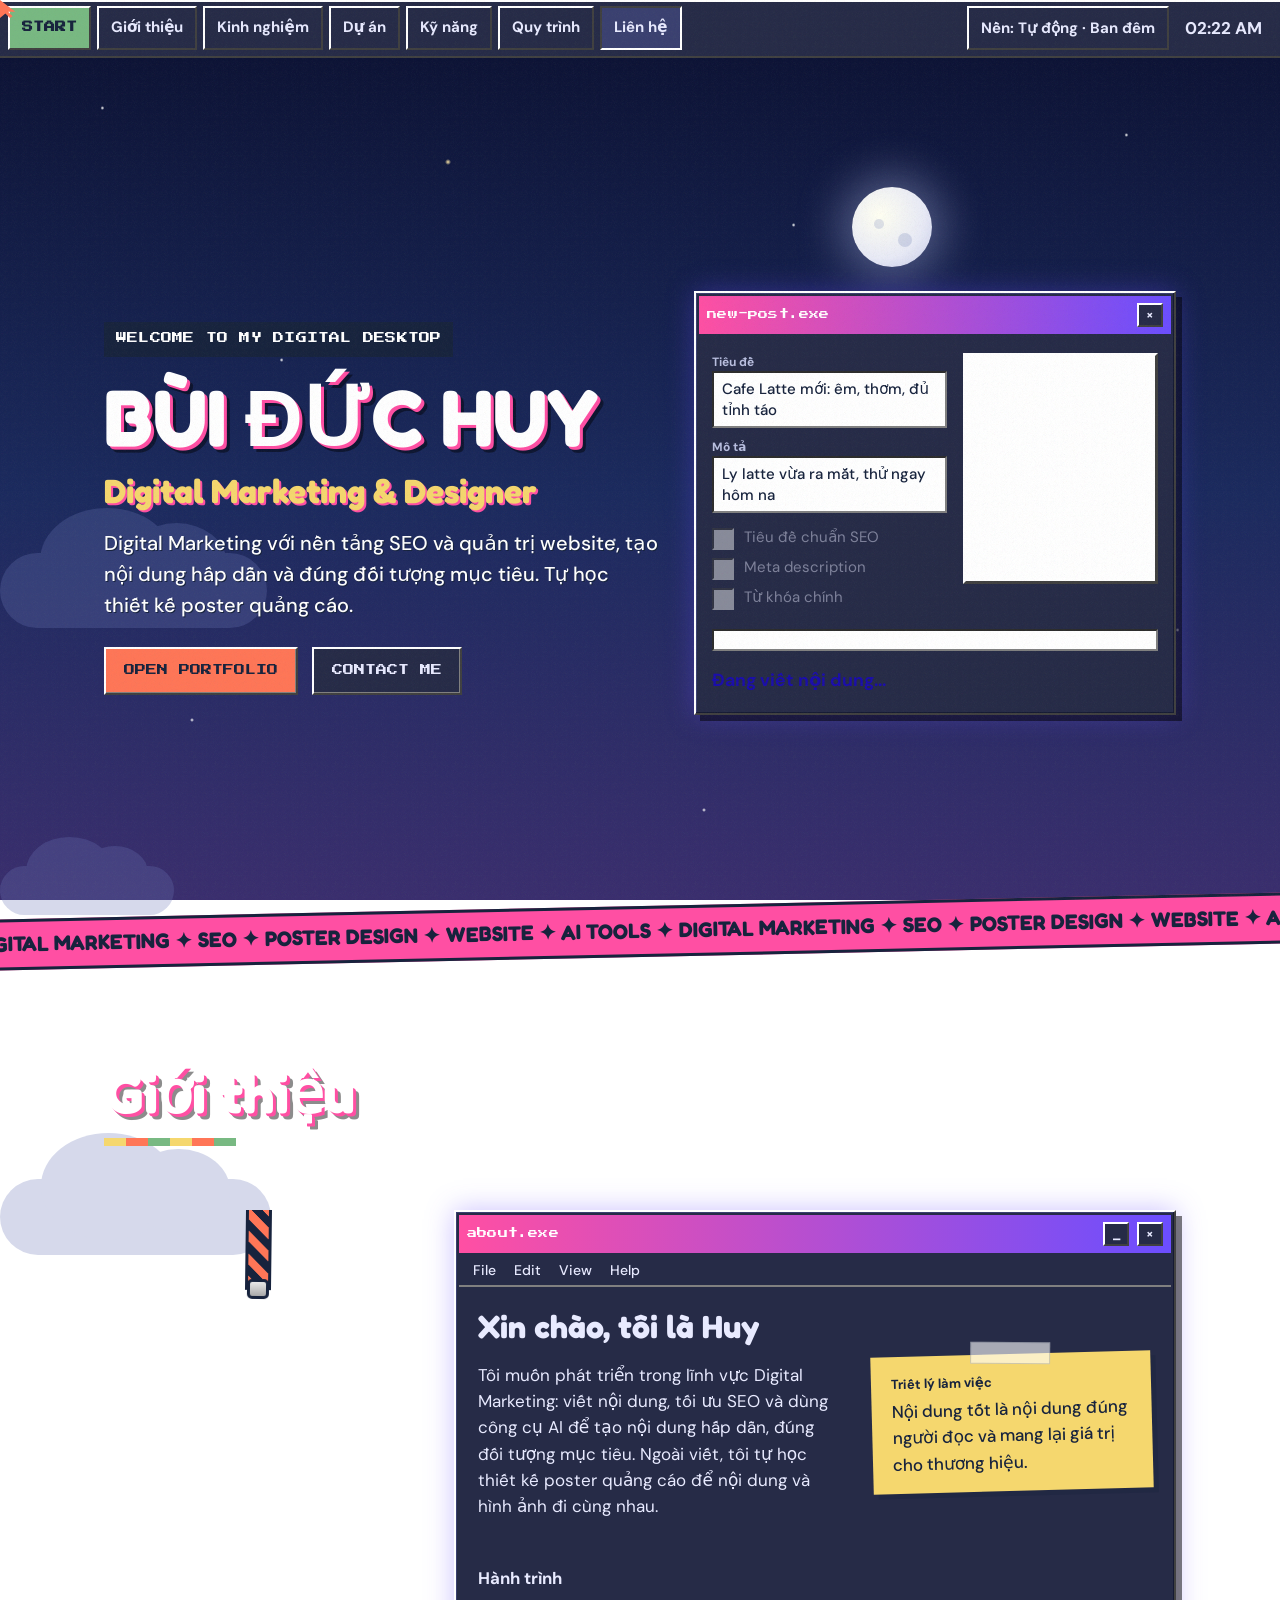
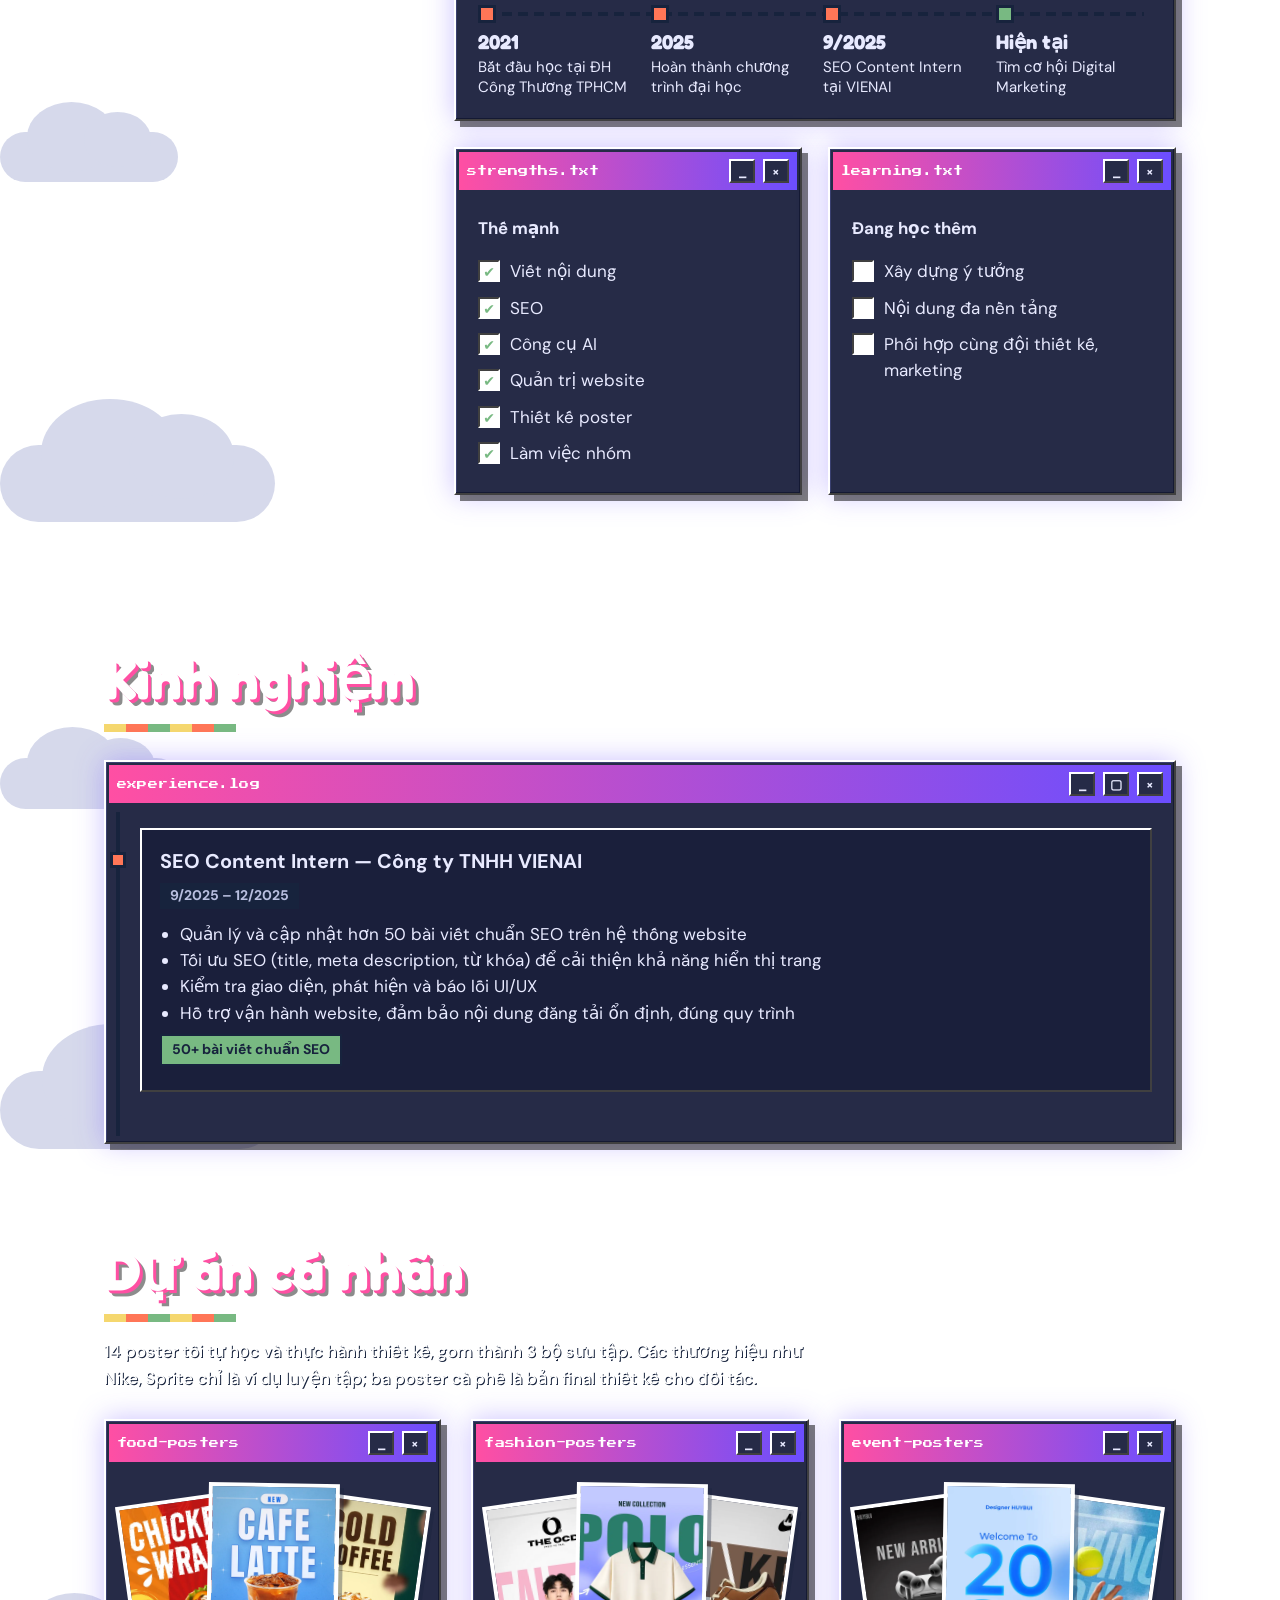
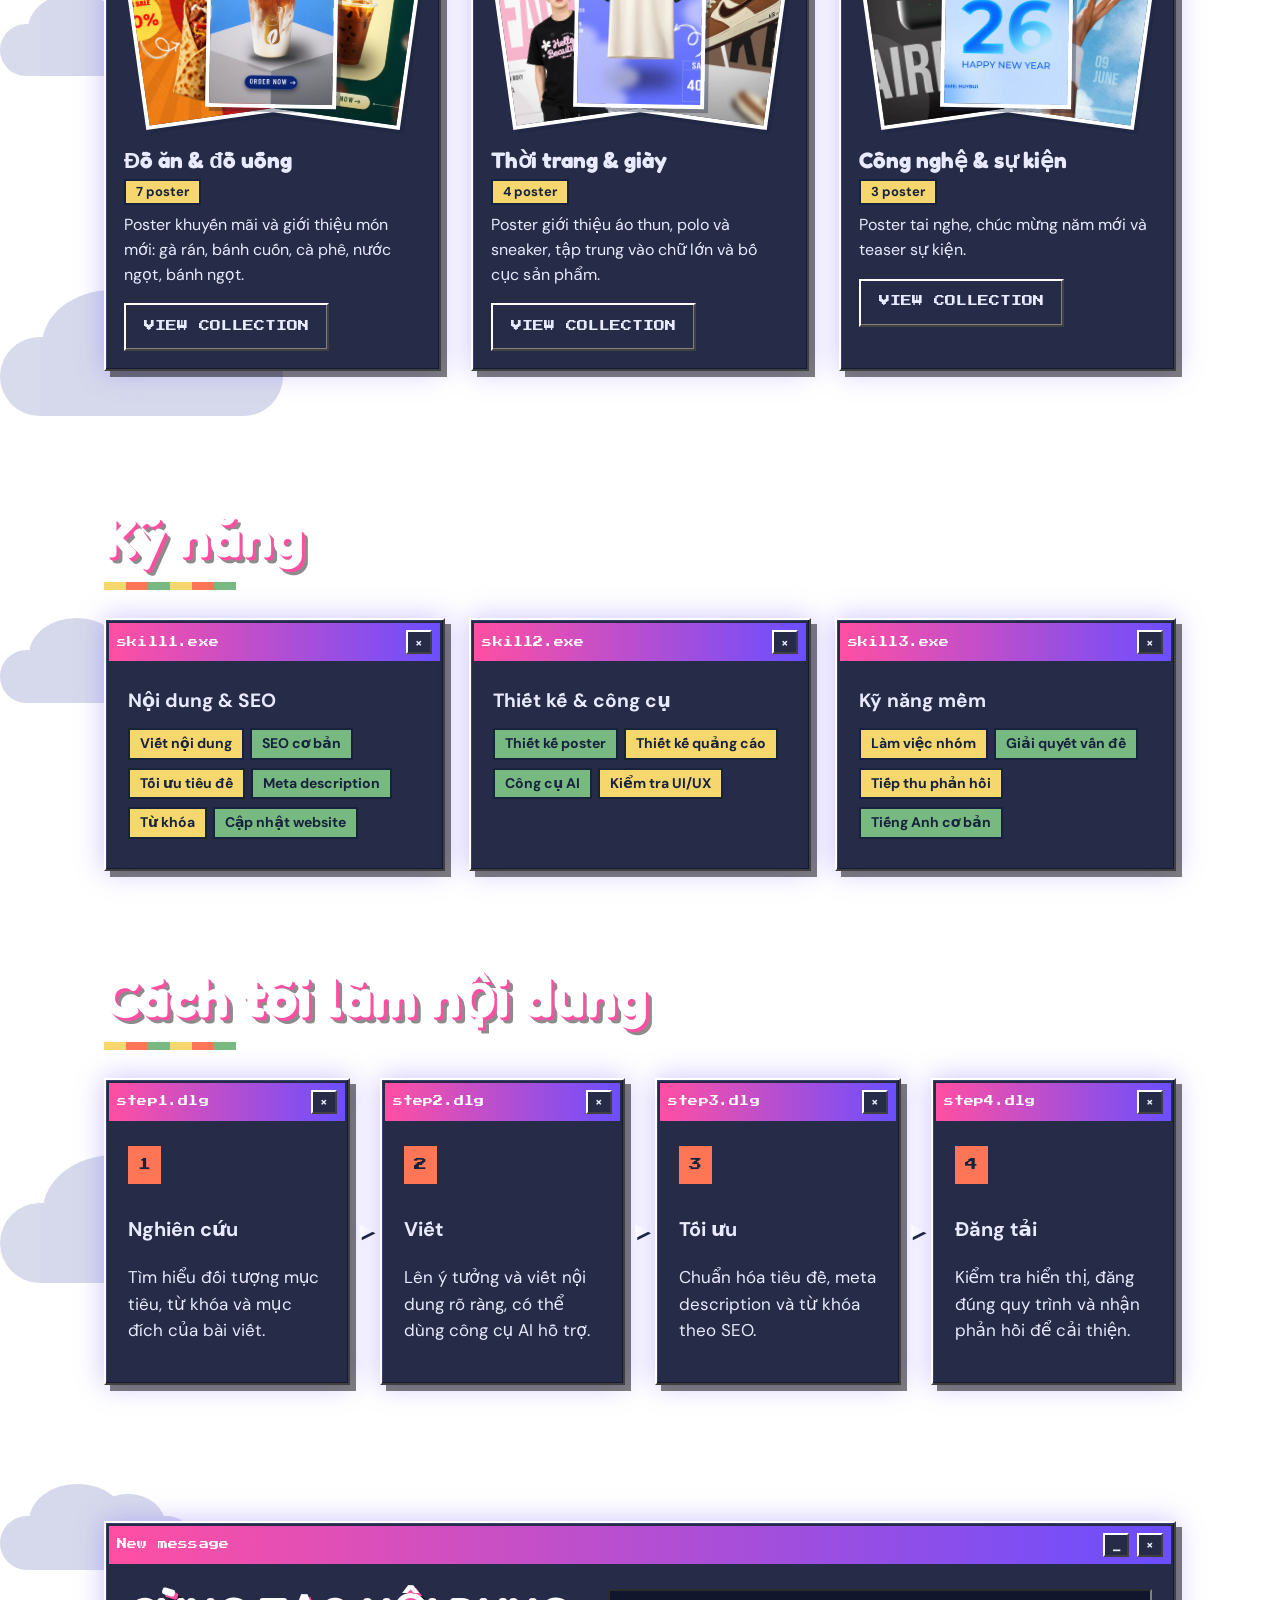
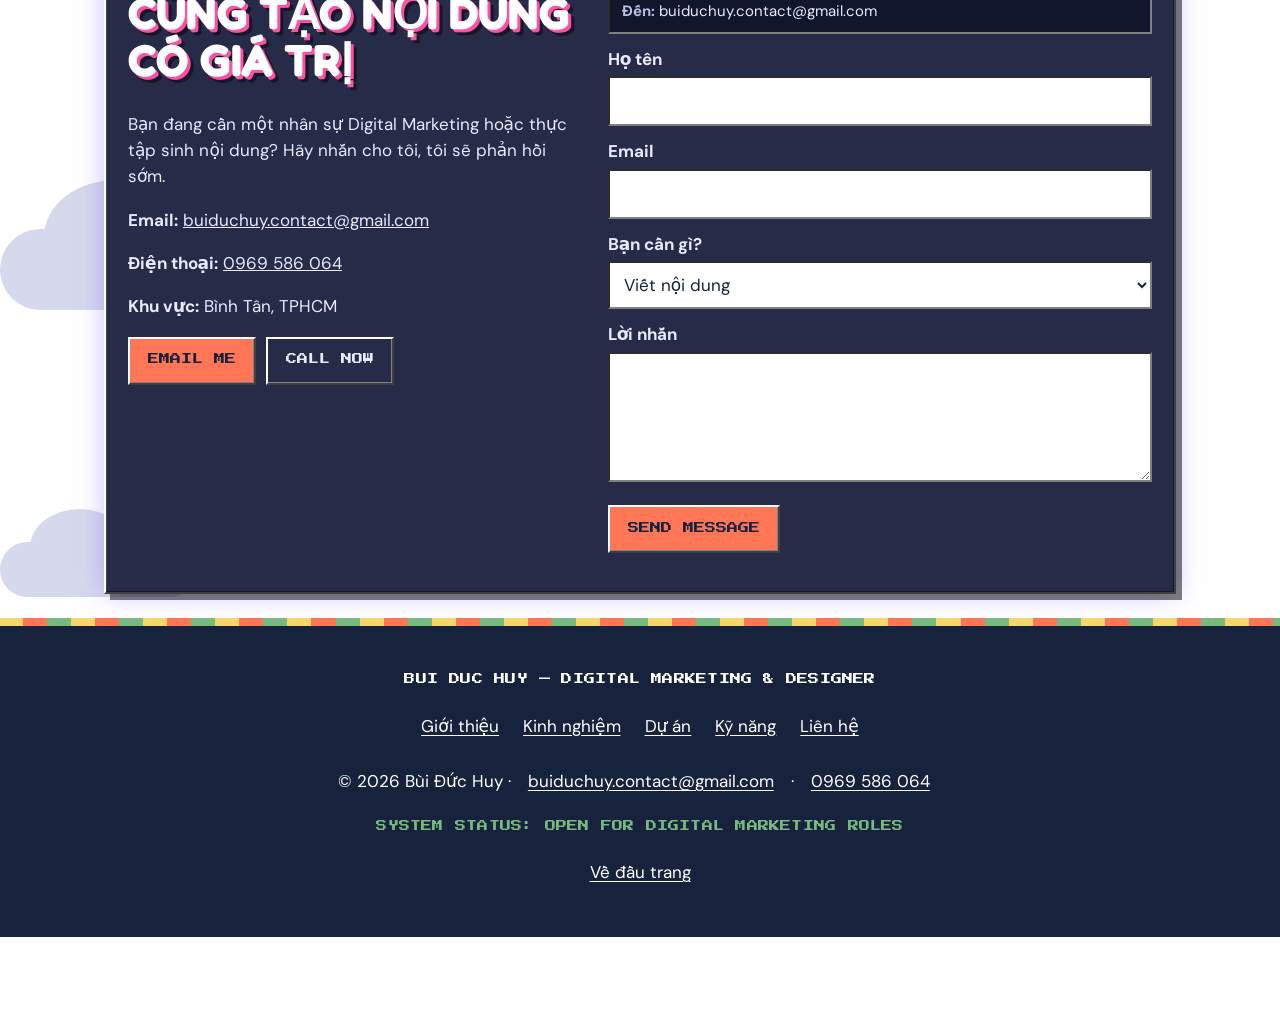
<file: index.html>
<!DOCTYPE html>
<html lang="vi">
<head>
<meta charset="utf-8">
<meta name="viewport" content="width=device-width, initial-scale=1, viewport-fit=cover">
<title>Bùi Đức Huy — Digital Marketing Portfolio</title>
<meta name="description" content="Portfolio của Bùi Đức Huy: Digital Marketing, SEO và quản trị website.">
<meta property="og:title" content="Bùi Đức Huy — Digital Marketing">
<meta property="og:description" content="Digital Marketing với nền tảng SEO và quản trị website, tạo nội dung hấp dẫn và đúng đối tượng mục tiêu.">
<meta property="og:type" content="website">
<link rel="preconnect" href="https://fonts.googleapis.com">
<link rel="preconnect" href="https://fonts.gstatic.com" crossorigin>
<link href="https://fonts.googleapis.com/css2?family=DM+Sans:wght@400;500;700&family=Press+Start+2P&family=Fredoka:wght@600;700&display=swap" rel="stylesheet">
<link rel="stylesheet" href="style.css">
</head>
<body>
<div id="boot" role="status" aria-live="polite"><div class="px">HUY OS v1.0<br>Checking memory... OK<br>Loading portfolio...</div><div class="bar"><i></i></div></div>
<div id="cur" aria-hidden="true"></div>
<div class="sky" aria-hidden="true" id="sky"></div>

<nav class="task" aria-label="Main">
  <a class="start" href="#top">START</a>
  <a href="#about">Giới thiệu</a><a href="#experience">Kinh nghiệm</a><a href="#work">Dự án</a><a href="#skills">Kỹ năng</a><a href="#process">Quy trình</a><a href="#contact">Liên hệ</a>
  <button class="tg" id="theme" type="button" aria-pressed="false">Giao diện: Sáng</button><span class="clock" id="clock"></span>
</nav>
<main id="top">
<section class="hero">
  <div>
    <p class="lbl px">WELCOME TO MY DIGITAL DESKTOP</p>
    <h1>BÙI ĐỨC HUY<span class="rl">Digital Marketing &amp; Designer</span></h1>
    <p class="sub">Digital Marketing với nền tảng SEO và quản trị website, tạo nội dung hấp dẫn và đúng đối tượng mục tiêu. Tự học thiết kế poster quảng cáo.</p>
    <div class="cta"><a class="btn pri" href="#work">OPEN PORTFOLIO</a><a class="btn" href="#contact">CONTACT ME</a></div>
  </div>
  <div class="stage" id="collage"></div>
</section>
<div class="tick" aria-hidden="true"><div class="trk"><span>DIGITAL MARKETING ✦ SEO ✦ POSTER DESIGN ✦ WEBSITE ✦ AI TOOLS ✦ DIGITAL MARKETING ✦ SEO ✦ POSTER DESIGN ✦ WEBSITE ✦ AI TOOLS ✦ DIGITAL MARKETING ✦ SEO ✦ POSTER DESIGN ✦ WEBSITE ✦ AI TOOLS ✦ </span><span>DIGITAL MARKETING ✦ SEO ✦ POSTER DESIGN ✦ WEBSITE ✦ AI TOOLS ✦ DIGITAL MARKETING ✦ SEO ✦ POSTER DESIGN ✦ WEBSITE ✦ AI TOOLS ✦ DIGITAL MARKETING ✦ SEO ✦ POSTER DESIGN ✦ WEBSITE ✦ AI TOOLS ✦ </span></div></div>
<section id="about">
  <h2>Giới thiệu</h2>
  <div class="abd">
    <aside class="bdg-wrap" aria-label="Thẻ nhân viên của Bùi Đức Huy">
      <div class="swing" id="swing">
        <div class="strap" aria-hidden="true"></div>
        <div class="flip" id="flip">
          <div class="face front bdg" id="bfront">
      <div class="bh px">DIGITAL MARKETING</div>
      <div class="photo"><img src="images/huy.jpg" alt="Ảnh chân dung Bùi Đức Huy" width="300" height="300"></div>
      <h3>Bùi Đức Huy</h3>
      <p class="role">Digital Marketing</p>
      <span class="tag g">Đang tìm cơ hội mới</span>
      <dl class="props">
        <div><dt>Khu vực</dt><dd>Bình Tân, TPHCM</dd></div>
        <div><dt>Học vấn</dt><dd>ĐH Công Thương TPHCM, 2021 – 2025</dd></div>
        <div><dt>Email</dt><dd><a href="mailto:buiduchuy.contact@gmail.com">buiduchuy.contact@gmail.com</a></dd></div>
        <div><dt>Điện thoại</dt><dd><a href="tel:0969586064">0969 586 064</a></dd></div>
      </dl>
      <div class="code" aria-hidden="true"></div>
          </div>
        </div>
      </div>
    </aside>
    <div class="abr">
      <div class="win draggable"><div class="tb"><span class="px">about.exe</span><button class="dot" aria-label="Minimize" tabindex="-1">_</button><button class="dot" aria-label="Close" tabindex="-1">×</button></div>
        <div class="menubar" aria-hidden="true"><span>File</span><span>Edit</span><span>View</span><span>Help</span></div>
        <div class="body">
          <div class="ab2">
            <div><h3 class="hi">Xin chào, tôi là Huy</h3><p>Tôi muốn phát triển trong lĩnh vực Digital Marketing: viết nội dung, tối ưu SEO và dùng công cụ AI để tạo nội dung hấp dẫn, đúng đối tượng mục tiêu. Ngoài viết, tôi tự học thiết kế poster quảng cáo để nội dung và hình ảnh đi cùng nhau.</p></div>
            <blockquote class="note"><b>Triết lý làm việc</b>Nội dung tốt là nội dung đúng người đọc và mang lại giá trị cho thương hiệu.</blockquote>
          </div>
          <h4 class="jt">Hành trình</h4>
          <ol class="jr">
            <li><b>2021</b><span>Bắt đầu học tại ĐH Công Thương TPHCM</span></li>
            <li><b>2025</b><span>Hoàn thành chương trình đại học</span></li>
            <li><b>9/2025</b><span>SEO Content Intern tại VIENAI</span></li>
            <li class="now"><b>Hiện tại</b><span>Tìm cơ hội Digital Marketing</span></li>
          </ol>
        </div>
      </div>
      <div class="duo">
        <div class="win"><div class="tb"><span class="px">strengths.txt</span><button class="dot" aria-label="Minimize" tabindex="-1">_</button><button class="dot" aria-label="Close" tabindex="-1">×</button></div><div class="body"><h4>Thế mạnh</h4><ul class="cl"><li><span class="cb" aria-hidden="true">✔</span>Viết nội dung</li><li><span class="cb" aria-hidden="true">✔</span>SEO</li><li><span class="cb" aria-hidden="true">✔</span>Công cụ AI</li><li><span class="cb" aria-hidden="true">✔</span>Quản trị website</li><li><span class="cb" aria-hidden="true">✔</span>Thiết kế poster</li><li><span class="cb" aria-hidden="true">✔</span>Làm việc nhóm</li></ul></div></div>
        <div class="win"><div class="tb"><span class="px">learning.txt</span><button class="dot" aria-label="Minimize" tabindex="-1">_</button><button class="dot" aria-label="Close" tabindex="-1">×</button></div><div class="body"><h4>Đang học thêm</h4><ul class="cl"><li><span class="cb" aria-hidden="true"></span>Xây dựng ý tưởng</li><li><span class="cb" aria-hidden="true"></span>Nội dung đa nền tảng</li><li><span class="cb" aria-hidden="true"></span>Phối hợp cùng đội thiết kế, marketing</li></ul></div></div>
      </div>
    </div>
  </div>
</section>
<section id="experience">
  <div class="exg">
  <div>
  <h2>Kinh nghiệm</h2>
  <div class="win"><div class="tb"><span class="px">experience.log</span><button class="dot" aria-label="Minimize">_</button><button class="dot" aria-label="Maximize">▢</button><button class="dot" aria-label="Close">×</button></div>
  <div class="body tl">
    <div class="job"><h3>SEO Content Intern — Công ty TNHH VIENAI</h3><div class="meta">9/2025 – 12/2025</div><ul><li>Quản lý và cập nhật hơn 50 bài viết chuẩn SEO trên hệ thống website</li><li>Tối ưu SEO (title, meta description, từ khóa) để cải thiện khả năng hiển thị trang</li><li>Kiểm tra giao diện, phát hiện và báo lỗi UI/UX</li><li>Hỗ trợ vận hành website, đảm bảo nội dung đăng tải ổn định, đúng quy trình</li></ul><span class="tag g">50+ bài viết chuẩn SEO</span></div>
  </div></div>
  </div>
  </div>
</section>
<section id="work">
  <h2>Dự án cá nhân</h2>
  <p class="lead"><span id="pc">14</span> poster tôi tự học và thực hành thiết kế, gom thành 3 bộ sưu tập. Các thương hiệu như Nike, Sprite chỉ là ví dụ luyện tập; ba poster cà phê là bản final thiết kế cho đối tác.</p>
  <div class="grid" id="projects"></div>
</section>
<section id="skills">
  <h2>Kỹ năng</h2>
  <div class="sk3" id="skillgrid"></div>
</section>
<section id="process">
  <h2>Cách tôi làm nội dung</h2>
  <div class="steps">
    <div class="win"><div class="tb"><span class="px">step1.dlg</span><button class="dot" aria-label="Close">×</button></div><div class="body step"><span class="px">1</span><h3>Nghiên cứu</h3><p>Tìm hiểu đối tượng mục tiêu, từ khóa và mục đích của bài viết.</p></div></div>
    <div class="win"><div class="tb"><span class="px">step2.dlg</span><button class="dot" aria-label="Close">×</button></div><div class="body step"><span class="px">2</span><h3>Viết</h3><p>Lên ý tưởng và viết nội dung rõ ràng, có thể dùng công cụ AI hỗ trợ.</p></div></div>
    <div class="win"><div class="tb"><span class="px">step3.dlg</span><button class="dot" aria-label="Close">×</button></div><div class="body step"><span class="px">3</span><h3>Tối ưu</h3><p>Chuẩn hóa tiêu đề, meta description và từ khóa theo SEO.</p></div></div>
    <div class="win"><div class="tb"><span class="px">step4.dlg</span><button class="dot" aria-label="Close">×</button></div><div class="body step"><span class="px">4</span><h3>Đăng tải</h3><p>Kiểm tra hiển thị, đăng đúng quy trình và nhận phản hồi để cải thiện.</p></div></div>
  </div>
</section>
<section id="contact">
  <div class="win"><div class="tb"><span class="px">New message</span><button class="dot" aria-label="Minimize">_</button><button class="dot" aria-label="Close">×</button></div>
  <div class="body mail">
    <div>
      <h2 style="font-size:clamp(1.8rem,4vw,2.8rem)">CÙNG TẠO NỘI DUNG CÓ GIÁ TRỊ</h2>
      <p>Bạn đang cần một nhân sự Digital Marketing hoặc thực tập sinh nội dung? Hãy nhắn cho tôi, tôi sẽ phản hồi sớm.</p>
      <p><b>Email:</b> <a href="mailto:buiduchuy.contact@gmail.com">buiduchuy.contact@gmail.com</a></p>
      <p><b>Điện thoại:</b> <a href="tel:0969586064">0969 586 064</a></p>
      <p><b>Khu vực:</b> Bình Tân, TPHCM</p>
      <p class="act"><a class="btn pri" href="mailto:buiduchuy.contact@gmail.com">EMAIL ME</a><a class="btn" href="tel:0969586064">CALL NOW</a></p>
    </div>
    <form id="form" novalidate>
      <div class="to"><b>Đến:</b> buiduchuy.contact@gmail.com</div>
      <label for="n">Họ tên</label><input id="n" name="name" autocomplete="name" required>
      <label for="e">Email</label><input id="e" name="email" type="email" autocomplete="email" required>
      <label for="t">Bạn cần gì?</label><select id="t"><option>Viết nội dung</option><option>Nội dung SEO</option><option>Quản trị website</option><option>Khác</option></select>
      <label for="m">Lời nhắn</label><textarea id="m" required></textarea>
      <p style="margin:16px 0 0"><button class="btn pri" type="submit">SEND MESSAGE</button></p>
      <p id="msg" role="status" style="font-weight:700"></p>
    </form>
  </div></div>
</section>
</main>
<footer>
  <p class="px">BUI DUC HUY — DIGITAL MARKETING &amp; DESIGNER</p>
  <p><a href="#about">Giới thiệu</a><a href="#experience">Kinh nghiệm</a><a href="#work">Dự án</a><a href="#skills">Kỹ năng</a><a href="#contact">Liên hệ</a></p>
  <p>© <span id="yr"></span> Bùi Đức Huy · <a href="mailto:buiduchuy.contact@gmail.com">buiduchuy.contact@gmail.com</a> · <a href="tel:0969586064">0969 586 064</a></p>
  <p class="px ok">SYSTEM STATUS: OPEN FOR DIGITAL MARKETING ROLES</p>
  <p><a href="#top">Về đầu trang</a></p>
</footer>

<div class="mod" id="mod" role="dialog" aria-modal="true" aria-labelledby="mt">
  <div class="win"><div class="tb"><span class="px" id="mt">case.exe</span><button class="dot" id="mx" aria-label="Close window">×</button></div><div class="body" id="mb"></div></div>
</div>

<script src="script.js"></script>
</body>
</html>
</file>
<file: style.css>
:root{--sky:#6FA8DC;--cloud:#F8F8F4;--gray:#C0C0C0;--navy:#17233D;--orange:#FF7657;--yellow:#F5D76E;--green:#78B982;--bg:#6FA8DC;--ink:#17233D;--win:#C0C0C0;--paper:#F8F8F4;
box-sizing:border-box;padding-top:env(safe-area-inset-top,0px);padding-bottom:env(safe-area-inset-bottom,0px)}
@media (prefers-color-scheme:dark){:root:not([data-theme="light"]){--bg:#3E6A9E}}
html{scroll-behavior:smooth;scroll-padding-top:calc(env(safe-area-inset-top,0px) + 70px)}
*,*::before,*::after{box-sizing:border-box}
body{margin:0;font-family:'DM Sans',system-ui,sans-serif;font-size:17px;line-height:1.55;color:var(--ink);background:var(--bg);overflow-x:hidden}
body::after{content:"";position:fixed;inset:0;pointer-events:none;opacity:.07;z-index:90;background-image:url("data:image/svg+xml,%3Csvg xmlns='http://www.w3.org/2000/svg' width='120' height='120'%3E%3Cfilter id='n'%3E%3CfeTurbulence baseFrequency='.9' numOctaves='2'/%3E%3C/filter%3E%3Crect width='120' height='120' filter='url(%23n)'/%3E%3C/svg%3E")}
.px{font-family:'Press Start 2P',monospace;font-size:11px;line-height:1.7;letter-spacing:.02em}
h1,h2{font-family:'Fredoka',sans-serif;color:#fff;text-shadow:3px 3px 0 var(--navy),6px 6px 0 rgba(23,35,61,.25);margin:0;line-height:1.05}
h1{font-size:clamp(2.6rem,6.5vw,5rem)}.rl{display:block;margin-top:14px;font-size:clamp(1.3rem,3vw,2.1rem);color:var(--yellow);text-shadow:2px 2px 0 var(--navy)}h2{font-size:clamp(2rem,5vw,3.5rem);margin-bottom:28px}
a{color:inherit}
:focus-visible{outline:3px solid var(--orange);outline-offset:2px}
/* clouds */
.sky{position:absolute;top:0;left:0;width:100%;height:100%;z-index:0;overflow:hidden;pointer-events:none}body{position:relative}
.cloud{position:absolute;background:var(--cloud);border-radius:100px;opacity:.9;animation:drift linear infinite}
.cloud::before,.cloud::after{content:"";position:absolute;background:inherit;border-radius:50%}
.cloud::before{width:50%;height:140%;left:15%;top:-60%}.cloud::after{width:38%;height:110%;right:15%;top:-40%}
@keyframes drift{from{transform:translateX(-30vw)}to{transform:translateX(130vw)}}
main,footer{position:relative;z-index:1}
section{padding:72px 5vw 24px;max-width:1200px;margin:0 auto}
/* windows */
.win{background:var(--win);border:2px solid;border-color:#fff #404040 #404040 #fff;box-shadow:inset -1px -1px #808080,inset 1px 1px #dfdfdf,6px 6px 0 rgba(23,35,61,.35);color:var(--ink);position:relative}
.tb{display:flex;align-items:center;gap:8px;background:var(--navy);color:#fff;padding:7px 8px;margin:3px;touch-action:none}
.tb .px{flex:1;font-size:10px;overflow:hidden;text-overflow:ellipsis;white-space:nowrap}
.dot{width:26px;height:24px;background:var(--win);border:2px solid;border-color:#fff #404040 #404040 #fff;color:var(--navy);font:700 13px/1 'DM Sans';display:grid;place-items:center;padding:0;cursor:pointer;transition:transform .15s}
.dot:active{border-color:#404040 #fff #fff #404040;transform:translate(1px,1px)}
.body{padding:22px}
.draggable .tb{cursor:grab}
.btn{font-family:'Press Start 2P',monospace;font-size:11px;line-height:1.5;min-height:48px;padding:12px 18px;background:var(--win);color:var(--navy);border:2px solid;border-color:#fff #404040 #404040 #fff;box-shadow:inset -1px -1px #808080;text-decoration:none;display:inline-flex;align-items:center;cursor:pointer}
.btn:active{border-color:#404040 #fff #fff #404040;box-shadow:inset 1px 1px #808080;transform:translate(1px,1px)}
.btn.pri{background:var(--orange)}
.tag{display:inline-block;background:var(--yellow);border:2px solid var(--navy);padding:3px 10px;font-size:14px;font-weight:700;margin:0 6px 8px 0}
.tag.g{background:var(--green)}
.cur{display:inline-block;width:.6em;height:1em;background:var(--navy);vertical-align:-2px;animation:blink 1s steps(2) infinite}
@keyframes blink{50%{opacity:0}}
/* taskbar */
.task{position:sticky;top:0;z-index:80;display:flex;align-items:center;gap:6px;background:var(--win);border-bottom:2px solid #404040;box-shadow:inset 0 2px #fff;padding:6px 8px;padding-top:calc(6px + env(safe-area-inset-top,0px));overflow-x:auto}
.task a{white-space:nowrap;text-decoration:none;color:var(--navy);font-weight:700;font-size:15px;min-height:44px;display:flex;align-items:center;padding:0 12px;border:2px solid;border-color:#fff #404040 #404040 #fff}
.task a:active,.task a.on{border-color:#404040 #fff #fff #404040;background:#d8d8d8}
.task .start{background:var(--green);font-family:'Press Start 2P';font-size:11px}
.task .clock{margin-left:auto;padding:0 10px;font-weight:700;white-space:nowrap}
/* hero */
.hero{min-height:calc(100svh - 58px);display:grid;gap:36px;align-content:center;grid-template-columns:1.15fr 1fr;align-items:center}
.hero .lbl{color:#fff;background:var(--navy);display:inline-block;padding:8px 12px;margin-bottom:18px}
.hero p.sub{font-size:1.2rem;max-width:34em;color:#fff;text-shadow:1px 1px 0 var(--navy);font-weight:500}
.cta{display:flex;flex-wrap:wrap;gap:14px;margin-top:24px}
.icons{display:flex;flex-wrap:wrap;gap:6px;margin-top:30px}
.ico{width:96px;text-align:center;color:#fff;text-decoration:none;font-weight:700;text-shadow:1px 1px 0 var(--navy);padding:8px 4px;transition:transform .2s}
.ico:hover,.ico:focus-visible{transform:translateY(-6px)}
.ico svg{width:52px;height:52px;display:block;margin:0 auto 4px}
/* about */
.about{display:grid;grid-template-columns:240px 1fr;gap:26px}
.photo img{width:100%;height:100%;object-fit:cover;display:block}.photo{aspect-ratio:1;background:repeating-conic-gradient(var(--sky) 0 25%,var(--paper) 0 50%) 0 0/24px 24px;border:3px inset #808080;display:grid;place-items:center;text-align:center}
.facts{display:grid;grid-template-columns:repeat(auto-fit,minmax(150px,1fr));gap:10px;margin:16px 0}
.facts div{background:var(--paper);border:2px inset #808080;padding:10px}
.facts b{display:block;font-size:13px;color:#555}
/* projects */
.grid{display:grid;grid-template-columns:repeat(2,1fr);gap:34px}
.proj{transition:transform .25s}
.proj:hover,.proj:focus-within{transform:translateY(-8px)}
.proj:hover .dot,.proj:focus-within .dot{transform:rotate(-8deg) scale(1.12)}
.thumb{aspect-ratio:4/5;overflow:hidden;border:3px inset #808080}
.thumb i{display:block;height:100%;transition:transform .5s}
.proj:hover .thumb i{transform:scale(1.07)}
.proj h3{margin:14px 0 2px;font-size:1.3rem}
.meta{font-size:15px;color:#333}
.proj .btn{margin-top:12px}
.proj .open{opacity:0;transition:opacity .2s;font-size:14px;font-weight:700;margin-left:12px}
.proj:hover .open,.proj:focus-within .open{opacity:1}
.thumb img{display:block;width:100%;height:100%;object-fit:cover;transition:transform .5s}.proj:hover .thumb img{transform:scale(1.06)}
#projects{grid-template-columns:repeat(3,1fr);gap:28px}.proj .body{padding:14px}.proj h3{font-size:1.1rem;margin:12px 0 2px}
.fb{font:700 16px 'DM Sans',sans-serif;min-height:46px;padding:8px 16px;background:var(--win);color:var(--navy);border:2px solid;border-color:#fff #404040 #404040 #fff;cursor:pointer}
.fb[aria-pressed="true"],.fb:active{background:var(--yellow);border-color:#404040 #fff #fff #404040}
.big{display:block;max-width:100%;max-height:62svh;margin:0 auto;border:3px inset #808080}
@media (max-width:960px){#projects{grid-template-columns:repeat(2,1fr)}}@media (max-width:560px){#projects{grid-template-columns:1fr}}
.stats{display:flex;flex-wrap:wrap;gap:10px;margin-top:22px}.stats div{background:var(--paper);color:var(--navy);border:2px solid var(--navy);box-shadow:3px 3px 0 var(--navy);padding:8px 12px;font-weight:700;line-height:1.3}.stats b{display:block;font:700 1.5rem 'Fredoka',sans-serif;color:var(--orange)}
.marq{overflow:hidden;padding:10px 0 34px;position:relative;z-index:1}.track{display:flex;gap:18px;width:max-content;animation:mq 70s linear infinite}
.marq:hover .track,.marq:focus-within .track{animation-play-state:paused}
.mq{flex:none;width:170px;padding:0;background:var(--win);border:3px solid;border-color:#fff #404040 #404040 #fff;box-shadow:4px 4px 0 rgba(23,35,61,.35);cursor:pointer;transition:transform .2s}
.mq:hover,.mq:focus-visible{transform:translateY(-8px) rotate(-1deg)}.mq img{display:block;width:100%;aspect-ratio:4/5;object-fit:cover}
@keyframes mq{to{transform:translateX(-50%)}}
@media (max-width:620px){.mq{width:132px}}@media (prefers-reduced-motion:reduce){.marq{overflow-x:auto}}
.prof{display:flex;gap:18px;align-items:center;margin-bottom:16px}.prof img{flex:none;width:104px;height:104px;object-fit:cover;object-position:center top;border:3px inset #808080;background:#fff}.prof h3{margin:0;font:700 1.6rem/1.1 'Fredoka',sans-serif}.role{margin:4px 0 10px;font-weight:700;color:#333}
#intro .body{padding-bottom:0}.act{display:flex;gap:10px;flex-wrap:wrap;margin-top:6px}.sb{display:flex;justify-content:space-between;gap:10px;flex-wrap:wrap;margin:18px -22px 0;padding:7px 22px;background:#d6d6d6;border-top:2px solid #808080;font-size:14px;font-weight:500}
@media (max-width:420px){.prof{gap:12px}.prof img{width:84px;height:84px}.prof h3{font-size:1.35rem}}
.sk3{display:grid;grid-template-columns:repeat(3,1fr);gap:24px}@media (max-width:960px){.sk3{grid-template-columns:1fr}}footer a{display:inline-block;padding:6px 4px}
/* timeline */
.tl{position:relative;padding-left:34px}
.tl::before{content:"";position:absolute;left:10px;top:6px;bottom:6px;width:4px;background:var(--navy)}
.job{position:relative;margin-bottom:28px}
.job::before{content:"";position:absolute;left:-32px;top:6px;width:16px;height:16px;background:var(--orange);border:3px solid var(--navy)}
.job h3{margin:0}.job ul{margin:8px 0;padding-left:20px}
/* skills */
.skills{display:grid;grid-template-columns:repeat(auto-fill,minmax(130px,1fr));gap:16px}
.skill{background:var(--paper);border:2px solid;border-color:#fff #404040 #404040 #fff;padding:16px 8px;text-align:center;font-weight:700;cursor:grab;touch-action:none;transition:transform .2s;user-select:none}
.skill:hover{transform:translateY(-5px) rotate(-1.5deg)}
.skill span{display:grid;place-items:center;width:48px;height:48px;margin:0 auto 8px;font:700 20px 'Fredoka';color:var(--navy);border:3px solid var(--navy)}
/* process */
.steps{display:grid;grid-template-columns:repeat(4,1fr);gap:20px}
.step .px{background:var(--orange);display:inline-block;padding:6px 8px;margin-bottom:10px}
/* contact */
.mail{display:grid;grid-template-columns:1fr 1.2fr;gap:26px}
label{display:block;font-weight:700;margin:12px 0 4px}
input,select,textarea{width:100%;min-height:48px;font:inherit;padding:10px;background:#fff;color:var(--navy);border:2px inset #808080;border-radius:0}
textarea{min-height:130px}
footer{background:var(--navy);color:#fff;padding:28px 5vw calc(28px + env(safe-area-inset-bottom,0px));text-align:center}
footer a{margin:0 8px}
.ok{color:var(--green)}
/* modal */
.mod{position:fixed;inset:0;z-index:100;background:rgba(23,35,61,.6);display:none;align-items:center;justify-content:center;padding:16px}
.mod.show{display:flex}
.mod .win{width:min(900px,100%);max-height:92svh;display:flex;flex-direction:column;animation:pop .25s ease-out}
.mod.out .win{animation:pop .2s ease-in reverse}
.mod .body{overflow:auto}
.mod h4{margin:18px 0 4px;font-size:1.1rem}
.screens{display:grid;grid-template-columns:repeat(3,1fr);gap:10px}
.screens i{display:block;aspect-ratio:9/16;max-height:200px;border:2px solid var(--navy)}
@keyframes pop{from{transform:scale(.92) translateY(10px);opacity:0}}
/* boot */
#boot{position:fixed;inset:0;z-index:200;background:#000;color:#9f9;display:flex;flex-direction:column;justify-content:center;padding:8vw;transition:opacity .4s}
#boot.gone{opacity:0;pointer-events:none}
#boot .bar{height:20px;border:2px solid #9f9;margin-top:20px;max-width:360px}
#boot .bar i{display:block;height:100%;width:0;background:#9f9;animation:load 1.4s steps(10) forwards}
@keyframes load{to{width:100%}}
#cur{position:fixed;left:0;top:0;width:18px;height:18px;z-index:300;pointer-events:none;display:none;background:var(--orange);clip-path:polygon(0 0,0 100%,30% 75%,55% 100%,70% 90%,45% 65%,85% 65%);filter:drop-shadow(1px 1px 0 var(--navy))}
@media (hover:hover) and (pointer:fine){#cur{display:block}body.fx,body.fx *{cursor:none!important}}
@media (max-width:960px){.hero,.mail,.about{grid-template-columns:1fr}.grid{grid-template-columns:1fr 1fr}.steps{grid-template-columns:1fr 1fr}.photo{max-width:240px}}
@media (max-width:620px){body{font-size:18px}.grid,.steps,.screens{grid-template-columns:1fr}.screens i{max-height:none;aspect-ratio:16/9}.task .clock{display:none}section{padding-top:70px}.proj .open{opacity:1}}
@media (prefers-reduced-motion:reduce){*,*::before,*::after{animation:none!important;transition:none!important}html{scroll-behavior:auto}}

.hl{display:flex;flex-wrap:wrap;margin-top:18px}
.collage{position:relative;width:100%;max-width:540px;aspect-ratio:1/.95;justify-self:center}
.cw{position:absolute;width:46%;padding:0 0 3px;background:var(--win);border:2px solid;border-color:#fff #404040 #404040 #fff;box-shadow:6px 6px 0 rgba(23,35,61,.35);cursor:pointer;transform:rotate(var(--r));transition:transform .25s}
.cw:nth-child(1){left:0;top:10%;--r:-6deg}.cw:nth-child(2){left:27%;top:0;--r:2deg;z-index:2}.cw:nth-child(3){right:0;top:22%;--r:7deg}
.cw:hover,.cw:focus-visible{transform:translateY(-10px) rotate(calc(var(--r)*.4));z-index:5}
.tbm{display:flex;justify-content:space-between;gap:6px;margin:2px;padding:4px 6px;background:var(--navy);color:#fff;font:700 11px/1.2 'DM Sans',sans-serif;white-space:nowrap;overflow:hidden}
.cw img{display:block;width:calc(100% - 4px);margin:0 2px;aspect-ratio:4/5;object-fit:cover;border:2px inset #808080}

.menubar{display:flex;gap:18px;margin:0 3px;padding:4px 14px;border-bottom:2px solid #808080;font-size:14px;font-weight:500}
.abt{display:grid;grid-template-columns:300px 1fr;gap:30px}
.abt .photo{max-width:none;width:100%}.abt .photo img{object-position:center top}
.idc h3{margin:14px 0 0;font:700 1.6rem/1.1 'Fredoka',sans-serif}.idc .role{margin:4px 0 10px;font-weight:700;color:#333}
.props{margin:16px 0 0;padding:4px 12px;background:var(--paper);border:2px inset #808080}
.props div{padding:8px 0;border-bottom:1px dashed #aaa}.props div:last-child{border:0}
.props dt{font-size:13px;font-weight:700;color:#555}.props dd{margin:0;overflow-wrap:anywhere}
.hi{margin:0 0 10px;font:700 2rem/1.1 'Fredoka',sans-serif}
.hls{display:grid;grid-template-columns:repeat(3,1fr);gap:12px;margin:20px 0}
.hls div{padding:12px;background:var(--paper);border:2px solid;border-color:#fff #404040 #404040 #fff}
.hls b{display:block;font:700 2rem/1 'Fredoka',sans-serif;color:var(--orange)}.hls span{display:block;margin-top:6px;font-size:15px;line-height:1.35}
.phil{margin:0 0 8px;padding:12px 16px;background:var(--paper);border-left:6px solid var(--orange)}.phil b{display:block;margin-bottom:2px;font-size:13px;color:#555}
.abm h4{margin:18px 0 8px;font-size:1rem}.tag.o{background:transparent;border-style:dashed}
@media (max-width:960px){.abt{grid-template-columns:1fr}.abt .photo{max-width:260px}}
@media (max-width:620px){.hls{grid-template-columns:1fr}.hi{font-size:1.6rem}}

/* about v3 */
.abd{display:grid;grid-template-columns:310px 1fr;gap:40px;align-items:start;padding-top:36px}
.abr{display:grid;gap:26px}
.bdg{position:relative;padding:0 0 18px;background:var(--paper);color:var(--navy);border:3px solid var(--navy);border-radius:14px;box-shadow:8px 8px 0 rgba(23,35,61,.4);transform:rotate(-2deg);transition:transform .3s;overflow:visible}
.bdg:hover{transform:rotate(0)}
.bdg::before{content:"";position:absolute;left:50%;top:-38px;width:26px;height:50px;transform:translateX(-50%);background:repeating-linear-gradient(45deg,var(--orange) 0 8px,var(--navy) 8px 16px);border:3px solid var(--navy);border-bottom:0}
.bh{margin:0 0 16px;padding:22px 12px 10px;background:var(--orange);color:var(--navy);text-align:center;border-radius:10px 10px 0 0;border-bottom:3px solid var(--navy)}
.bdg>*:not(.bh){margin-left:18px;margin-right:18px}
.bdg .photo{max-width:none;width:calc(100% - 36px)}.bdg .photo img{object-position:center top}
.bdg h3{margin-top:14px;margin-bottom:0;font:700 1.6rem/1.1 'Fredoka',sans-serif}.bdg .role{margin-top:4px;margin-bottom:10px;font-weight:700;color:#333}
.bdg .props{margin-top:14px;margin-bottom:0;padding:4px 12px;background:#fff;border:2px solid var(--navy)}
.props div{padding:8px 0;border-bottom:1px dashed #aaa}.props div:last-child{border:0}
.props dt{font-size:13px;font-weight:700;color:#555}.props dd{margin:0;overflow-wrap:anywhere}
.code{height:34px;margin-top:16px;margin-bottom:0;background:repeating-linear-gradient(90deg,var(--navy) 0 2px,transparent 2px 5px,var(--navy) 5px 9px,transparent 9px 11px)}
.stt{display:grid;grid-template-columns:repeat(3,1fr);gap:14px;margin:22px 0}
.stt div{padding:12px;color:var(--navy);border:3px solid var(--navy);box-shadow:4px 4px 0 var(--navy);transition:transform .2s}
.stt div:hover{transform:translateY(-4px)}
.stt div:nth-child(1){background:var(--yellow)}.stt div:nth-child(2){background:var(--green)}.stt div:nth-child(3){background:var(--orange)}
.stt b{display:block;font:700 2rem/1 'Fredoka',sans-serif}.stt span{display:block;margin-top:6px;font-size:15px;line-height:1.35;font-weight:500}
.note{position:relative;margin:30px 0 4px auto;max-width:400px;padding:18px 20px 16px;background:var(--yellow);color:var(--navy);box-shadow:5px 5px 0 rgba(23,35,61,.3);transform:rotate(-1.5deg);font-weight:500}
.note::before{content:"";position:absolute;left:50%;top:-12px;width:80px;height:22px;transform:translateX(-50%) rotate(2deg);background:rgba(255,255,255,.6);border:1px solid rgba(23,35,61,.2)}
.note b{display:block;margin-bottom:4px;font-size:13px}
.duo{display:grid;grid-template-columns:1fr 1fr;gap:26px}
.duo h4{margin:0 0 12px;font-size:1.05rem}.cl{list-style:none;margin:0;padding:0}
.cl li{display:flex;align-items:flex-start;padding:5px 0}
.cb{flex:none;display:inline-grid;place-items:center;width:22px;height:22px;margin:2px 10px 0 0;background:#fff;border:2px solid;border-color:#404040 #fff #fff #404040;font-size:14px;font-weight:700;color:var(--green)}
@media (max-width:960px){.abd{grid-template-columns:1fr;gap:34px}.bdg{max-width:340px;margin-inline:auto}}
@media (max-width:620px){.stt,.duo{grid-template-columns:1fr}.hi{font-size:1.6rem}.note{margin-inline:auto}}

/* ===== v4: giao diện thống nhất ===== */
body{background:linear-gradient(180deg,var(--bg) 0%,#8DBDE8 55%,#B9D7F1 100%) fixed}
.tb{background:linear-gradient(90deg,#17233D 0%,#34588F 100%)}
h2::after{content:"";display:block;width:132px;height:8px;margin-top:16px;background:repeating-linear-gradient(90deg,var(--yellow) 0 22px,var(--orange) 22px 44px,var(--green) 44px 66px)}
#contact h2::after{display:none}
.cta{margin-top:26px}
.collage{max-width:580px}
.hero p.sub{font-size:1.25rem}
/* dải nền xen kẽ cho nhịp trang */
#work,#process{padding-bottom:64px;box-shadow:0 0 0 100vmax rgba(255,255,255,.16);clip-path:inset(0 -100vmax)}
/* kinh nghiệm */
.job{padding:16px 18px;background:var(--paper);border:2px solid;border-color:#fff #404040 #404040 #fff}
.job::before{top:22px}
.job .meta{display:inline-block;margin:6px 0 4px;padding:2px 10px;background:var(--navy);color:#fff;font-size:14px;font-weight:700}
/* thiết kế */
.proj .meta{display:inline-block;padding:1px 8px;background:var(--yellow);border:2px solid var(--navy);color:var(--navy);font-size:13px;font-weight:700}
.proj .thumb{box-shadow:4px 4px 0 rgba(23,35,61,.25)}
/* quy trình */
.steps{gap:30px}
.steps .win{transition:transform .25s}.steps .win:hover{transform:translateY(-6px)}
.steps .win:not(:last-child)::after{content:"▶";position:absolute;right:-26px;top:50%;transform:translateY(-50%);color:#fff;text-shadow:2px 2px 0 var(--navy);font-size:18px}
.step .px{font-size:13px;padding:8px 10px}
@media (max-width:960px){.steps .win::after{display:none}}
/* liên hệ */
.to{margin:0 0 4px;padding:9px 12px;background:#fff;border:2px inset #808080;font-size:15px}
.to b{color:#555}
input:focus,textarea:focus,select:focus{outline:3px solid var(--orange);outline-offset:0}
/* chân trang */
footer{border-top:8px solid;border-image:repeating-linear-gradient(90deg,var(--yellow) 0 24px,var(--orange) 24px 48px,var(--green) 48px 72px) 1;padding-top:34px}
footer a{text-decoration:underline;text-underline-offset:3px}

/* ===== v5: animation đầu trang, dải chữ, giao diện đêm ===== */
.task .tg{margin-left:auto;white-space:nowrap;min-height:44px;padding:0 12px;font:700 15px 'DM Sans',sans-serif;color:var(--navy);background:var(--win);border:2px solid;border-color:#fff #404040 #404040 #fff;cursor:pointer}
.task .tg:active{border-color:#404040 #fff #fff #404040}.task .clock{margin-left:0}
.stage{width:100%;max-width:560px;justify-self:center}
.cre .body{display:grid;grid-template-columns:1.2fr 1fr;gap:16px;padding:16px}
.ed{min-height:250px}.ln{margin-bottom:10px}.ln b{display:block;font-size:12px;color:#555}
.ln span{display:block;min-height:2.7em;padding:6px 8px;background:#fff;color:#17233D;border:2px inset #808080;font-size:15px;font-weight:500;line-height:1.35}
.ln span:empty::after{content:"";display:inline-block;width:.5em;height:1em;background:#17233D;animation:blink 1s steps(2) infinite}
.ck{list-style:none;margin:0;padding:0;font-size:15px}.ck li{display:flex;align-items:center;padding:3px 0;opacity:.45;transition:opacity .2s}.ck li.on{opacity:1}.ck li.on .cb::after{content:"✔"}
.pv{align-self:start;padding:0;background:#fff;border:3px solid;border-color:#fff #404040 #404040 #fff;cursor:pointer}
.pv img{display:block;width:100%;aspect-ratio:4/5;object-fit:cover}.pv img.rv{animation:rv .9s steps(9) both}
@keyframes rv{from{clip-path:inset(0 0 100% 0)}to{clip-path:inset(0)}}
.prog{grid-column:1/-1;height:22px;padding:2px;background:#fff;border:2px inset #808080}.prog i{display:block;width:0;height:100%;background:repeating-linear-gradient(90deg,var(--green) 0 12px,#fff 12px 15px)}
.st{grid-column:1/-1;font-weight:700;font-size:15px;min-height:1.5em}
@media (max-width:480px){.cre .body{grid-template-columns:1fr}.pv{max-width:200px}}
.tick{position:relative;z-index:1;overflow:hidden;margin:6px -2vw 34px;padding:10px 0;background:var(--yellow);color:#17233D;border-block:3px solid #17233D;transform:rotate(-1.2deg);font:700 1.3rem/1.2 'Fredoka',sans-serif;white-space:nowrap}
.trk{display:flex;width:max-content;animation:tk 30s linear infinite}@keyframes tk{to{transform:translateX(-50%)}}
/* --- giao diện đêm --- */
html[data-theme="night"]{--win:#262B47;--paper:#1A1F3B;--ink:#E8EAFF}


body::before{content:"";position:fixed;inset:0;z-index:0;pointer-events:none;opacity:var(--stars,0);animation:twb 4s ease-in-out infinite alternate;background-image:radial-gradient(2px 2px at 8% 12%,#fff,transparent),radial-gradient(2px 2px at 22% 40%,#fff,transparent),radial-gradient(3px 3px at 35% 18%,#FFE9A8,transparent),radial-gradient(2px 2px at 48% 60%,#fff,transparent),radial-gradient(2px 2px at 62% 25%,#fff,transparent),radial-gradient(3px 3px at 75% 48%,#FFE9A8,transparent),radial-gradient(2px 2px at 88% 15%,#fff,transparent),radial-gradient(2px 2px at 92% 70%,#fff,transparent),radial-gradient(2px 2px at 15% 80%,#fff,transparent),radial-gradient(2px 2px at 55% 90%,#fff,transparent)}
@keyframes tw{from{opacity:.45}to{opacity:1}}
html[data-theme="night"] h1,html[data-theme="night"] h2{text-shadow:3px 3px 0 #FF4FA3,6px 6px 0 rgba(0,0,0,.45)}
html[data-theme="night"] .rl{text-shadow:2px 2px 0 #FF4FA3}
html[data-theme="night"] .tb{background:linear-gradient(90deg,#FF4FA3,#6B4EFF)}
html[data-theme="night"] .win{box-shadow:inset -1px -1px #151a33,inset 1px 1px #3a4070,6px 6px 0 rgba(0,0,0,.5),0 0 26px rgba(107,78,255,.35)}
html[data-theme="night"] #work,html[data-theme="night"] #process{box-shadow:0 0 0 100vmax rgba(255,255,255,.05)}
html[data-theme="night"] .task a:not(.start),html[data-theme="night"] .task .tg,html[data-theme="night"] .btn,html[data-theme="night"] .dot,html[data-theme="night"] .fb,html[data-theme="night"] .task .clock{color:var(--ink)}
html[data-theme="night"] .btn.pri,html[data-theme="night"] .fb[aria-pressed="true"]{color:#17233D}
html[data-theme="night"] .task a.on{background:#3a4070}
html[data-theme="night"] .tag{color:#17233D}html[data-theme="night"] .tag.o{color:var(--ink)}
html[data-theme="night"] .meta,html[data-theme="night"] .role,html[data-theme="night"] .props dt,html[data-theme="night"] .ln b{color:#b9bfe0}
html[data-theme="night"] .bdg{color:var(--ink)}html[data-theme="night"] .bdg .props,html[data-theme="night"] .to{background:#12162D;color:var(--ink)}
html[data-theme="night"] .to b{color:#b9bfe0}
html[data-theme="night"] .tick{background:#FF4FA3}
html[data-theme="night"] .step .px{color:#17233D}

/* about v4: hành trình */
.ab2{display:grid;grid-template-columns:1fr 280px;gap:28px;align-items:center}
.ab2 .note{margin:10px 0;max-width:none}
.jt{margin:28px 0 14px;font-size:1.05rem}
.jr{list-style:none;margin:0;padding:26px 0 0;display:grid;grid-template-columns:repeat(4,1fr);gap:16px;position:relative}
.jr::before{content:"";position:absolute;left:8px;right:8px;top:7px;height:4px;background:repeating-linear-gradient(90deg,var(--navy) 0 10px,transparent 10px 16px)}
.jr li{position:relative}
.jr li::before{content:"";position:absolute;left:0;top:-26px;width:18px;height:18px;background:var(--orange);border:3px solid var(--navy)}
.jr li.now::before{background:var(--green);animation:blink 1.4s steps(2) infinite}
.jr b{display:block;font:700 1.25rem/1.1 'Fredoka',sans-serif}.jr span{display:block;margin-top:4px;font-size:15px;line-height:1.35}
@media (max-width:760px){.ab2{grid-template-columns:1fr}.jr{grid-template-columns:1fr;padding:0 0 0 32px;gap:14px}.jr::before{left:7px;right:auto;top:0;bottom:0;width:4px;height:auto;background:repeating-linear-gradient(180deg,var(--navy) 0 10px,transparent 10px 16px)}.jr li::before{left:-32px;top:2px}}

/* dự án cá nhân: bộ sưu tập */
.lead{max-width:42em;margin:-12px 0 28px;color:#fff;font-weight:500;text-shadow:1px 1px 0 var(--navy)}
#projects{gap:30px;align-items:stretch}
.col{cursor:pointer;transition:transform .25s}.col:hover{transform:translateY(-8px)}
.col .body{display:flex;flex-direction:column;align-items:flex-start;padding:18px}
.fan{position:relative;width:100%;height:250px;margin-bottom:14px}
.fan img{position:absolute;top:14px;width:44%;aspect-ratio:4/5;object-fit:cover;border:4px solid #fff;box-shadow:4px 4px 0 rgba(23,35,61,.35);transition:transform .3s}
.fan img:nth-child(1){left:2%;transform:rotate(-8deg)}.fan img:nth-child(2){left:28%;top:0;z-index:2;transform:rotate(1deg)}.fan img:nth-child(3){right:2%;transform:rotate(8deg)}
.col:hover .fan img:nth-child(1){transform:translateX(-8px) rotate(-12deg)}.col:hover .fan img:nth-child(3){transform:translateX(8px) rotate(12deg)}
.col h3{margin:0 0 6px;font:700 1.4rem/1.15 'Fredoka',sans-serif}
.cnt{display:inline-block;margin-bottom:8px;padding:1px 10px;background:var(--yellow);border:2px solid var(--navy);color:var(--navy);font-size:13px;font-weight:700}
.col p{margin:0 0 16px;font-size:16px;flex:1}
.strip{display:flex;flex-wrap:wrap;gap:8px;margin:14px 0}
.th{width:56px;padding:0;background:none;border:3px solid transparent;cursor:pointer;opacity:.65}.th.on{border-color:var(--orange);opacity:1}.th img{display:block;width:100%;aspect-ratio:4/5;object-fit:cover}
@media (max-width:960px){#projects{grid-template-columns:1fr;max-width:560px;margin-inline:auto}}

/* học vấn tách riêng */
.exg{display:grid;grid-template-columns:1.5fr 1fr;gap:36px;align-items:start}
.edu .body h3{margin:10px 0 0;font:700 1.4rem/1.2 'Fredoka',sans-serif}
.edu .meta{display:inline-block;margin:8px 0 10px;padding:2px 10px;background:var(--navy);color:#fff;font-size:14px;font-weight:700}
.edu h4{margin:18px 0 8px;font-size:1rem}
@media (max-width:960px){.exg{grid-template-columns:1fr}}

/* thư mục: Poster / Bài viết SEO */
.fold{display:flex;flex-wrap:wrap;gap:18px;margin:0 0 28px}
.fb2{display:flex;align-items:center;gap:14px;min-width:270px;padding:12px 22px 12px 14px;text-align:left;font:inherit;color:#17233D;background:var(--win);border:2px solid;border-color:#fff #404040 #404040 #fff;cursor:pointer;transition:transform .2s}
.fb2:hover{transform:translateY(-4px)}
.fb2[aria-selected="true"]{background:var(--yellow);border-color:#404040 #fff #fff #404040;box-shadow:inset 0 0 0 2px var(--orange),5px 5px 0 rgba(23,35,61,.35)}
.fb2 b{display:block;font:700 1.35rem/1.1 'Fredoka',sans-serif}.fb2 small{display:block;margin-top:2px;font-size:14px;font-weight:500}
.arts{display:grid;grid-template-columns:repeat(2,1fr);gap:28px}
.art .body{display:flex;gap:16px;padding:16px}.art .cv{flex:none;width:112px}
.art .cv img{display:block;width:100%;aspect-ratio:4/5;object-fit:cover;border:3px inset #808080}
.art h3{margin:8px 0 6px;font:700 1.15rem/1.25 'Fredoka',sans-serif}
.art p{margin:0 0 12px;font-size:15px;line-height:1.45;display:-webkit-box;-webkit-line-clamp:3;-webkit-box-orient:vertical;overflow:hidden}
.mod .big.sm{max-height:30svh}.ah{margin:6px 0 10px;font:700 1.6rem/1.2 'Fredoka',sans-serif}.ah2{margin:18px 0 4px;font-size:1.1rem}
.seo{display:grid;grid-template-columns:repeat(auto-fit,minmax(190px,1fr));gap:10px;margin:12px 0 16px;padding:12px;background:var(--paper);border:2px inset #808080}
.seo b{display:block;font-size:12px;color:#555}
@media (max-width:960px){.arts{grid-template-columns:1fr}}@media (max-width:480px){.art .cv{width:84px}}
html[data-theme="night"] .fb2{color:var(--ink)}html[data-theme="night"] .fb2[aria-selected="true"]{color:#17233D}html[data-theme="night"] .seo b{color:#b9bfe0}

/* ===== bài viết SEO: giao diện blog chuyên nghiệp ===== */
.arts{gap:26px}
.bc{display:flex;flex-direction:column;overflow:hidden;background:#fff;color:#1c2333;border:1px solid #d6d6d0;border-radius:12px;box-shadow:0 8px 24px rgba(23,35,61,.18);transition:transform .25s,box-shadow .25s}
.bc:hover{transform:translateY(-5px);box-shadow:0 14px 30px rgba(23,35,61,.26)}
.bi{aspect-ratio:16/9;overflow:hidden;background:#dfe6f0}.bi img{display:block;width:100%;height:100%;object-fit:cover;object-position:center 30%;transition:transform .5s}.bc:hover .bi img{transform:scale(1.05)}
.bt{display:flex;flex-direction:column;gap:8px;padding:18px 20px 20px;flex:1}
.bm{display:flex;flex-wrap:wrap;align-items:center;gap:10px;font-size:13px;font-weight:700;color:#5a6275}
.chip{padding:2px 10px;background:#E8F0FB;color:#17408B;border-radius:999px;font-size:13px;font-weight:700}
.sco{margin-left:auto;padding:2px 10px;background:#E6F4EA;color:#1B6B34;border-radius:999px}
.bt h3{margin:0;font:700 1.25rem/1.3 'Fredoka',sans-serif}
.bt p{margin:0;font-size:15px;line-height:1.55;color:#454d60;display:-webkit-box;-webkit-line-clamp:3;-webkit-box-orient:vertical;overflow:hidden}
.rdb{margin-top:auto;align-self:flex-start;min-height:44px;padding:0 16px;font:700 15px 'DM Sans',sans-serif;color:#fff;background:#17233D;border:0;border-radius:8px;cursor:pointer}
.rdb:hover{background:#FF7657;color:#17233D}
.rd{position:fixed;inset:0;z-index:150;display:flex;flex-direction:column;background:#F6F6F2;color:#1c2333;animation:pop .25s ease-out}
.rd[hidden]{display:none}
.rbar{position:relative;display:flex;align-items:center;gap:14px;padding:10px 16px;padding-top:calc(10px + env(safe-area-inset-top,0px));background:#fff;border-bottom:1px solid #dcdcd6}
.rb{min-height:44px;padding:0 16px;font:700 15px 'DM Sans',sans-serif;color:#fff;background:#17233D;border:0;border-radius:8px;cursor:pointer;white-space:nowrap}
.rt{flex:1;overflow:hidden;text-overflow:ellipsis;white-space:nowrap;font-weight:700}
.rp{position:absolute;left:0;right:0;bottom:-1px;height:3px}.rp i{display:block;width:0;height:100%;background:#FF7657}
.rsc{flex:1;overflow:auto;padding:30px 18px 70px}
.rw{max-width:1060px;margin:0 auto;display:grid;grid-template-columns:minmax(0,1fr) 330px;gap:44px;align-items:start}
.ra{font-size:18px;line-height:1.75}
.ra h1{margin:12px 0 8px;font:700 clamp(1.9rem,4vw,2.7rem)/1.15 'Fredoka',sans-serif;color:#17233D}
.rc{display:flex;flex-wrap:wrap;align-items:center;gap:10px;font-size:14px;font-weight:700;color:#5a6275}
.by{margin:0 0 18px;font-size:15px;color:#5a6275}
.rcv{display:block;width:100%;max-height:340px;object-fit:cover;object-position:center 30%;border-radius:12px;margin-bottom:22px}
.lede{font-size:1.15rem;font-weight:500;color:#2a3350}
.ra h2{margin:34px 0 8px;font:700 1.5rem/1.25 'Fredoka',sans-serif;color:#17233D;scroll-margin-top:12px}
.ra p{margin:0 0 14px}.ra ul{margin:0 0 16px;padding-left:22px}.ra li{margin-bottom:6px}
.tw{overflow-x:auto;margin:16px 0 20px}.ra table{width:100%;border-collapse:collapse;font-size:16px;line-height:1.5}
.ra th{padding:10px 12px;text-align:left;color:#fff;background:#17233D}.ra td{padding:10px 12px;border:1px solid #d6d6d0;background:#fff}
.ra th:first-child,.ra td:first-child{font-weight:700}
.ra details{margin-bottom:10px;background:#fff;border:1px solid #d6d6d0;border-radius:10px;padding:2px 16px}
.ra summary{padding:12px 0;font-weight:700;cursor:pointer}.ra details p{margin:0 0 12px}
.rs{position:sticky;top:0;display:grid;gap:16px}
.rcard{padding:16px 18px;background:#fff;color:#1c2333;border:1px solid #d6d6d0;border-radius:12px;font-size:15px;line-height:1.5}
.rcard h3{display:flex;justify-content:space-between;align-items:center;margin:0 0 10px;font:700 1.05rem 'Fredoka',sans-serif}.rcard h3 b{color:#1B6B34}
.rcard small{display:block;margin-bottom:8px;font-weight:700;color:#5a6275}
.su{font-size:13px;color:#1a6b34}.st{margin:2px 0;font-size:1.1rem;line-height:1.3;color:#1a0dab}.sd{font-size:14px;color:#4d5156}
.sbar{height:8px;margin-bottom:12px;background:#e4e6ec;border-radius:999px;overflow:hidden}.sbar i{display:block;height:100%;background:#2E9E55}
.chk{list-style:none;margin:0;padding:0}.chk li{padding:3px 0}.chk .ok{color:#1B6B34}.chk .no{color:#B3261E}.sn{margin:10px 0 0}
.rcard ol{margin:0;padding-left:20px}.rcard a{color:#17408B}.rcard li{margin-bottom:6px}
@media (max-width:900px){.rw{grid-template-columns:1fr}.rs{position:static}}
@media (max-width:480px){.rt{display:none}.ra{font-size:17px}}

/* sửa lỗi chữ tiêu đề trong trang đọc bài: bỏ bóng chữ và vạch trang trí của tiêu đề chung */
.rd .ra h1,.rd .ra h2,.rd .rcard h3{text-shadow:none!important;color:#17233D;letter-spacing:0}
.rd .ra h2::after{display:none}
.rd .ra h1{font-weight:700;line-height:1.2}.rd .ra h2{font-weight:700;margin-bottom:10px}

/* nền thay đổi theo giờ trong ngày */
body{background:linear-gradient(180deg,var(--sk1,#6FA8DC) 0%,var(--sk2,#8DBDE8) 55%,var(--sk3,#B9D7F1) 100%) fixed}
.cloud{opacity:var(--co,.9)}
@keyframes twb{from{filter:brightness(.7)}to{filter:brightness(1.3)}}
.orb{position:absolute;z-index:0;width:80px;height:80px;border-radius:50%;pointer-events:none;transition:left 30s linear,top 30s linear}
.orb.sun{background:radial-gradient(circle,#FFF6C8 0 35%,#FFD84D 62%,#FFB347 100%);box-shadow:0 0 60px 22px rgba(255,214,90,.55)}
.orb.moon{background:radial-gradient(circle at 35% 35%,#FFFFF2 0,#E8EAF6 60%,#C5CAE9 100%);box-shadow:0 0 44px 12px rgba(200,210,255,.35)}
.orb.moon::after{content:"";position:absolute;left:46px;top:46px;width:14px;height:14px;border-radius:50%;background:rgba(150,160,200,.35);box-shadow:-26px -16px 0 -2px rgba(150,160,200,.3)}

/* kinh nghiệm: một cột */
.exg{grid-template-columns:1fr}

/* ===== thẻ nhân viên tương tác ===== */
.bdg-wrap{position:relative;width:100%;max-width:340px}
.swing{position:relative;padding-top:78px;transform-origin:50% 0;will-change:transform}
.strap{position:absolute;top:0;left:50%;width:26px;height:80px;transform:translateX(-50%);background:repeating-linear-gradient(45deg,var(--orange) 0 8px,var(--navy) 8px 16px);border:3px solid var(--navy);border-top:0}
.strap::after{content:"";position:absolute;left:50%;bottom:-12px;width:22px;height:20px;transform:translateX(-50%);background:linear-gradient(#e9e9e9,#a9a9a9);border:3px solid var(--navy);border-radius:5px}
.flip{position:relative;display:grid;transform-style:preserve-3d;touch-action:pan-y;cursor:grab;user-select:none;-webkit-user-select:none}
.flip.drag{cursor:grabbing}
.bdg-wrap .face{grid-area:1/1;position:relative;backface-visibility:hidden;-webkit-backface-visibility:hidden;overflow:hidden}
.bdg-wrap .bdg{transform:none;transition:none;margin:0;max-width:none}
.bdg-wrap .bdg::before{display:none}
.bdg-wrap .face.back{transform:rotateY(180deg)}
.bdg-wrap .face{border-radius:14px}
.bdg-wrap .bh{margin-top:0}
.glare{position:absolute;inset:0;pointer-events:none;border-radius:inherit;opacity:var(--go,0);transition:opacity .25s;background:radial-gradient(circle at var(--gx,30%) var(--gy,20%),rgba(255,255,255,.55),rgba(255,255,255,0) 55%);mix-blend-mode:soft-light}
.holo{position:absolute;inset:0;pointer-events:none;border-radius:inherit;opacity:var(--go,0);transition:opacity .25s;mix-blend-mode:color-dodge;background:linear-gradient(115deg,transparent 35%,rgba(255,255,255,.28) 44%,rgba(120,185,130,.30) 50%,rgba(245,215,110,.30) 56%,transparent 66%);background-size:260% 100%;background-position:calc(var(--gx,50%)*1.2) 0}
.bk{margin-top:6px;margin-bottom:0;font:700 1.35rem/1.1 'Fredoka',sans-serif}
.bk2{margin:16px 18px 8px;font-size:1rem}
.chips .tag{margin-bottom:6px}.bdg-wrap .chips{margin-left:18px;margin-right:18px}
.flipbtn{position:absolute;width:1px;height:1px;overflow:hidden;clip:rect(0 0 0 0);white-space:nowrap}
.flipbtn:focus{position:static;width:auto;height:auto;clip:auto;display:block;margin:22px auto 0}
.bhint{margin:8px 0 0;text-align:center;font-size:14px;color:#fff;text-shadow:1px 1px 0 var(--navy)}
@media (max-width:960px){.bdg-wrap{margin-inline:auto}}
@media (prefers-reduced-motion:reduce){.swing{transform:none!important}}
</file>
